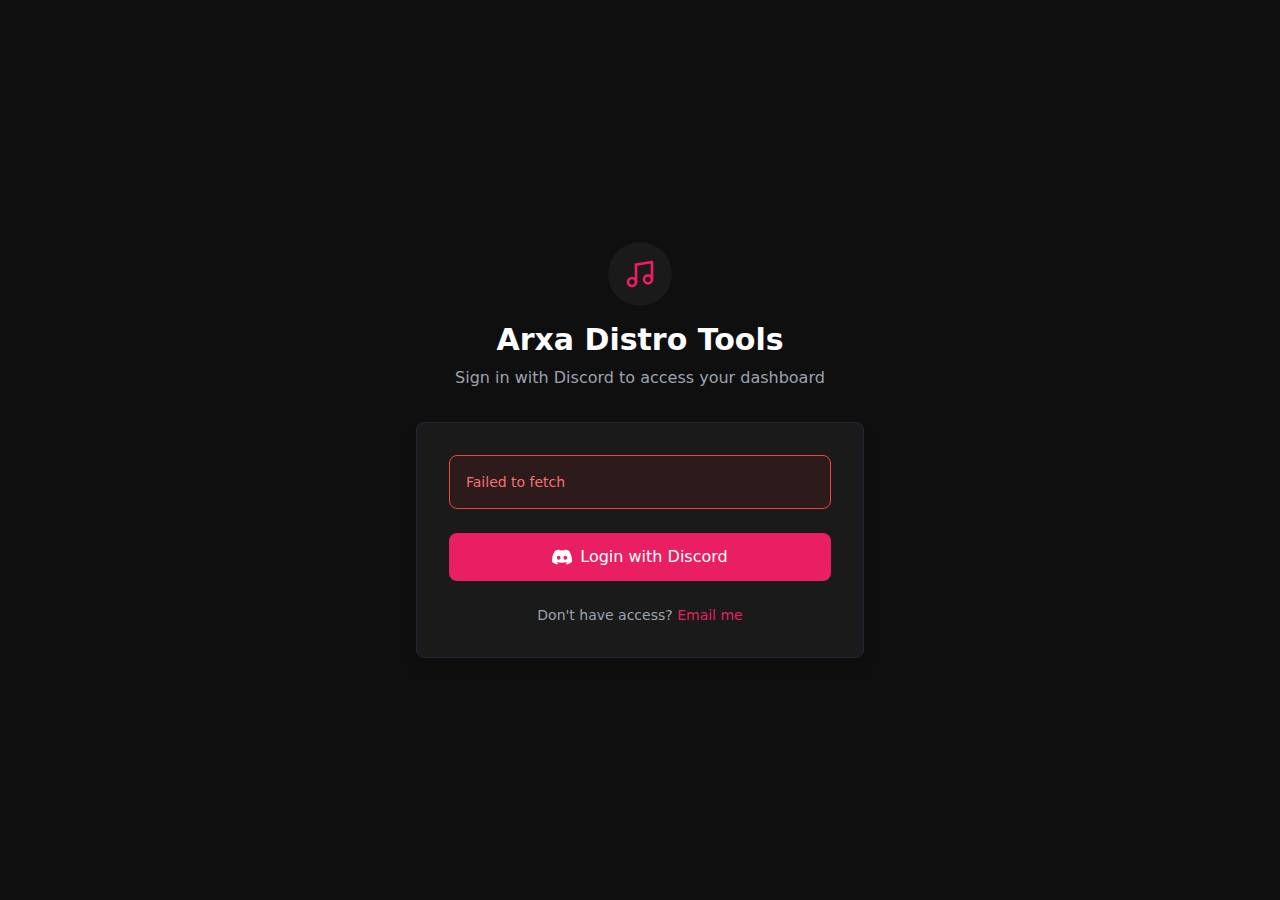
<file: index.html>
<!doctype html>
<html lang="en">
  <head>
    <meta charset="UTF-8" />
    <link rel="icon" type="image/x-icon" href="/favicons/e91e63/favicon.ico" />
    <link rel="icon" type="image/png" sizes="16x16" href="/favicons/e91e63/favicon-16x16.png" />
    <link rel="icon" type="image/png" sizes="32x32" href="/favicons/e91e63/favicon-32x32.png" />
    <link rel="apple-touch-icon" href="/favicons/e91e63/apple-touch-icon.png" />
    <link rel="icon" type="image/png" sizes="192x192" href="/favicons/e91e63/android-chrome-192x192.png" />
    <link rel="icon" type="image/png" sizes="512x512" href="/favicons/e91e63/android-chrome-512x512.png" />
    <meta name="viewport" content="width=device-width, initial-scale=1.0" />
    <title>Arxa Distro Tools</title>
    <script src="https://cdn.lgrckt-in.com/LogRocket.min.js" crossorigin="anonymous"></script>
    <script>window.LogRocket && window.LogRocket.init('bcc99b/arxa');</script>
    <script type="module" crossorigin src="/assets/index-WuvVFuj8.js"></script>
    <link rel="stylesheet" crossorigin href="/assets/index-CQpfV1_j.css">
  </head>
  <body>
    <div id="root"></div>
  </body>
</html>
</file>
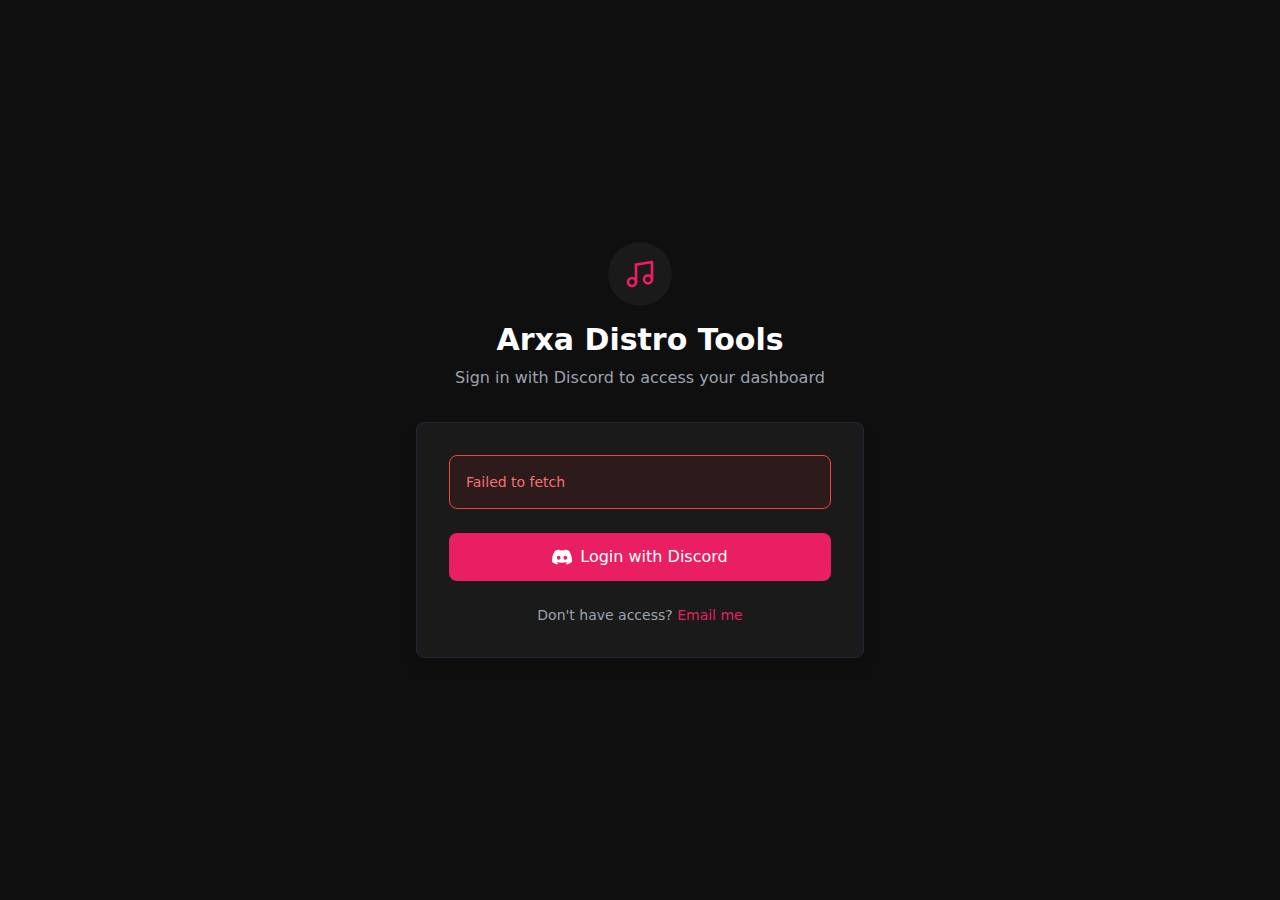
<file: dashboard.html>
<!DOCTYPE html>
<html lang="en">
  <head>
    <meta charset="UTF-8" />
    <meta name="viewport" content="width=device-width, initial-scale=1.0" />
    <title>Arxa Distro Tools - Dashboard</title>
    <script>
      // Redirect to main app - let it handle authentication
      window.location.replace('/');
    </script>
  </head>
  <body>
    <p>Redirecting to dashboard...</p>
  </body>
</html>
</file>
<file: assets/index-CQpfV1_j.css>
*,:before,:after{--tw-border-spacing-x: 0;--tw-border-spacing-y: 0;--tw-translate-x: 0;--tw-translate-y: 0;--tw-rotate: 0;--tw-skew-x: 0;--tw-skew-y: 0;--tw-scale-x: 1;--tw-scale-y: 1;--tw-pan-x: ;--tw-pan-y: ;--tw-pinch-zoom: ;--tw-scroll-snap-strictness: proximity;--tw-gradient-from-position: ;--tw-gradient-via-position: ;--tw-gradient-to-position: ;--tw-ordinal: ;--tw-slashed-zero: ;--tw-numeric-figure: ;--tw-numeric-spacing: ;--tw-numeric-fraction: ;--tw-ring-inset: ;--tw-ring-offset-width: 0px;--tw-ring-offset-color: #fff;--tw-ring-color: rgb(59 130 246 / .5);--tw-ring-offset-shadow: 0 0 #0000;--tw-ring-shadow: 0 0 #0000;--tw-shadow: 0 0 #0000;--tw-shadow-colored: 0 0 #0000;--tw-blur: ;--tw-brightness: ;--tw-contrast: ;--tw-grayscale: ;--tw-hue-rotate: ;--tw-invert: ;--tw-saturate: ;--tw-sepia: ;--tw-drop-shadow: ;--tw-backdrop-blur: ;--tw-backdrop-brightness: ;--tw-backdrop-contrast: ;--tw-backdrop-grayscale: ;--tw-backdrop-hue-rotate: ;--tw-backdrop-invert: ;--tw-backdrop-opacity: ;--tw-backdrop-saturate: ;--tw-backdrop-sepia: ;--tw-contain-size: ;--tw-contain-layout: ;--tw-contain-paint: ;--tw-contain-style: }::backdrop{--tw-border-spacing-x: 0;--tw-border-spacing-y: 0;--tw-translate-x: 0;--tw-translate-y: 0;--tw-rotate: 0;--tw-skew-x: 0;--tw-skew-y: 0;--tw-scale-x: 1;--tw-scale-y: 1;--tw-pan-x: ;--tw-pan-y: ;--tw-pinch-zoom: ;--tw-scroll-snap-strictness: proximity;--tw-gradient-from-position: ;--tw-gradient-via-position: ;--tw-gradient-to-position: ;--tw-ordinal: ;--tw-slashed-zero: ;--tw-numeric-figure: ;--tw-numeric-spacing: ;--tw-numeric-fraction: ;--tw-ring-inset: ;--tw-ring-offset-width: 0px;--tw-ring-offset-color: #fff;--tw-ring-color: rgb(59 130 246 / .5);--tw-ring-offset-shadow: 0 0 #0000;--tw-ring-shadow: 0 0 #0000;--tw-shadow: 0 0 #0000;--tw-shadow-colored: 0 0 #0000;--tw-blur: ;--tw-brightness: ;--tw-contrast: ;--tw-grayscale: ;--tw-hue-rotate: ;--tw-invert: ;--tw-saturate: ;--tw-sepia: ;--tw-drop-shadow: ;--tw-backdrop-blur: ;--tw-backdrop-brightness: ;--tw-backdrop-contrast: ;--tw-backdrop-grayscale: ;--tw-backdrop-hue-rotate: ;--tw-backdrop-invert: ;--tw-backdrop-opacity: ;--tw-backdrop-saturate: ;--tw-backdrop-sepia: ;--tw-contain-size: ;--tw-contain-layout: ;--tw-contain-paint: ;--tw-contain-style: }*,:before,:after{box-sizing:border-box;border-width:0;border-style:solid;border-color:#e5e7eb}:before,:after{--tw-content: ""}html,:host{line-height:1.5;-webkit-text-size-adjust:100%;-moz-tab-size:4;-o-tab-size:4;tab-size:4;font-family:ui-sans-serif,system-ui,sans-serif,"Apple Color Emoji","Segoe UI Emoji",Segoe UI Symbol,"Noto Color Emoji";font-feature-settings:normal;font-variation-settings:normal;-webkit-tap-highlight-color:transparent}body{margin:0;line-height:inherit}hr{height:0;color:inherit;border-top-width:1px}abbr:where([title]){-webkit-text-decoration:underline dotted;text-decoration:underline dotted}h1,h2,h3,h4,h5,h6{font-size:inherit;font-weight:inherit}a{color:inherit;text-decoration:inherit}b,strong{font-weight:bolder}code,kbd,samp,pre{font-family:ui-monospace,SFMono-Regular,Menlo,Monaco,Consolas,Liberation Mono,Courier New,monospace;font-feature-settings:normal;font-variation-settings:normal;font-size:1em}small{font-size:80%}sub,sup{font-size:75%;line-height:0;position:relative;vertical-align:baseline}sub{bottom:-.25em}sup{top:-.5em}table{text-indent:0;border-color:inherit;border-collapse:collapse}button,input,optgroup,select,textarea{font-family:inherit;font-feature-settings:inherit;font-variation-settings:inherit;font-size:100%;font-weight:inherit;line-height:inherit;letter-spacing:inherit;color:inherit;margin:0;padding:0}button,select{text-transform:none}button,input:where([type=button]),input:where([type=reset]),input:where([type=submit]){-webkit-appearance:button;background-color:transparent;background-image:none}:-moz-focusring{outline:auto}:-moz-ui-invalid{box-shadow:none}progress{vertical-align:baseline}::-webkit-inner-spin-button,::-webkit-outer-spin-button{height:auto}[type=search]{-webkit-appearance:textfield;outline-offset:-2px}::-webkit-search-decoration{-webkit-appearance:none}::-webkit-file-upload-button{-webkit-appearance:button;font:inherit}summary{display:list-item}blockquote,dl,dd,h1,h2,h3,h4,h5,h6,hr,figure,p,pre{margin:0}fieldset{margin:0;padding:0}legend{padding:0}ol,ul,menu{list-style:none;margin:0;padding:0}dialog{padding:0}textarea{resize:vertical}input::-moz-placeholder,textarea::-moz-placeholder{opacity:1;color:#9ca3af}input::placeholder,textarea::placeholder{opacity:1;color:#9ca3af}button,[role=button]{cursor:pointer}:disabled{cursor:default}img,svg,video,canvas,audio,iframe,embed,object{display:block;vertical-align:middle}img,video{max-width:100%;height:auto}[hidden]:where(:not([hidden=until-found])){display:none}.fixed{position:fixed}.absolute{position:absolute}.relative{position:relative}.inset-0{top:0;right:0;bottom:0;left:0}.-right-1{right:-.25rem}.-top-1{top:-.25rem}.bottom-4{bottom:1rem}.left-0{left:0}.left-1{left:.25rem}.left-3{left:.75rem}.left-4{left:1rem}.right-1{right:.25rem}.right-3{right:.75rem}.right-4{right:1rem}.top-0{top:0}.top-1{top:.25rem}.top-1\/2{top:50%}.top-4{top:1rem}.top-full{top:100%}.z-10{z-index:10}.z-40{z-index:40}.z-50{z-index:50}.mx-2{margin-left:.5rem;margin-right:.5rem}.mx-4{margin-left:1rem;margin-right:1rem}.mx-auto{margin-left:auto;margin-right:auto}.mb-1{margin-bottom:.25rem}.mb-2{margin-bottom:.5rem}.mb-3{margin-bottom:.75rem}.mb-4{margin-bottom:1rem}.mb-6{margin-bottom:1.5rem}.mb-8{margin-bottom:2rem}.ml-16{margin-left:4rem}.ml-2{margin-left:.5rem}.ml-8{margin-left:2rem}.ml-80{margin-left:20rem}.mr-1{margin-right:.25rem}.mr-2{margin-right:.5rem}.mt-1{margin-top:.25rem}.mt-2{margin-top:.5rem}.mt-3{margin-top:.75rem}.mt-4{margin-top:1rem}.mt-6{margin-top:1.5rem}.block{display:block}.inline-block{display:inline-block}.inline{display:inline}.flex{display:flex}.inline-flex{display:inline-flex}.grid{display:grid}.hidden{display:none}.h-0\.5{height:.125rem}.h-10{height:2.5rem}.h-12{height:3rem}.h-16{height:4rem}.h-2{height:.5rem}.h-24{height:6rem}.h-3{height:.75rem}.h-4{height:1rem}.h-5{height:1.25rem}.h-6{height:1.5rem}.h-64{height:16rem}.h-8{height:2rem}.h-\[42px\]{height:42px}.h-full{height:100%}.min-h-screen{min-height:100vh}.w-10{width:2.5rem}.w-12{width:3rem}.w-16{width:4rem}.w-2{width:.5rem}.w-24{width:6rem}.w-3{width:.75rem}.w-4{width:1rem}.w-5{width:1.25rem}.w-6{width:1.5rem}.w-8{width:2rem}.w-80{width:20rem}.w-full{width:100%}.min-w-0{min-width:0px}.max-w-7xl{max-width:80rem}.max-w-md{max-width:28rem}.flex-1{flex:1 1 0%}.flex-shrink-0{flex-shrink:0}.-translate-y-1\/2{--tw-translate-y: -50%;transform:translate(var(--tw-translate-x),var(--tw-translate-y)) rotate(var(--tw-rotate)) skew(var(--tw-skew-x)) skewY(var(--tw-skew-y)) scaleX(var(--tw-scale-x)) scaleY(var(--tw-scale-y))}.translate-x-0{--tw-translate-x: 0px;transform:translate(var(--tw-translate-x),var(--tw-translate-y)) rotate(var(--tw-rotate)) skew(var(--tw-skew-x)) skewY(var(--tw-skew-y)) scaleX(var(--tw-scale-x)) scaleY(var(--tw-scale-y))}.translate-x-full{--tw-translate-x: 100%;transform:translate(var(--tw-translate-x),var(--tw-translate-y)) rotate(var(--tw-rotate)) skew(var(--tw-skew-x)) skewY(var(--tw-skew-y)) scaleX(var(--tw-scale-x)) scaleY(var(--tw-scale-y))}.rotate-90{--tw-rotate: 90deg;transform:translate(var(--tw-translate-x),var(--tw-translate-y)) rotate(var(--tw-rotate)) skew(var(--tw-skew-x)) skewY(var(--tw-skew-y)) scaleX(var(--tw-scale-x)) scaleY(var(--tw-scale-y))}.scale-110{--tw-scale-x: 1.1;--tw-scale-y: 1.1;transform:translate(var(--tw-translate-x),var(--tw-translate-y)) rotate(var(--tw-rotate)) skew(var(--tw-skew-x)) skewY(var(--tw-skew-y)) scaleX(var(--tw-scale-x)) scaleY(var(--tw-scale-y))}.transform{transform:translate(var(--tw-translate-x),var(--tw-translate-y)) rotate(var(--tw-rotate)) skew(var(--tw-skew-x)) skewY(var(--tw-skew-y)) scaleX(var(--tw-scale-x)) scaleY(var(--tw-scale-y))}@keyframes spin{to{transform:rotate(360deg)}}.animate-spin{animation:spin 1s linear infinite}.cursor-pointer{cursor:pointer}.grid-cols-1{grid-template-columns:repeat(1,minmax(0,1fr))}.grid-cols-2{grid-template-columns:repeat(2,minmax(0,1fr))}.grid-cols-5{grid-template-columns:repeat(5,minmax(0,1fr))}.flex-col{flex-direction:column}.flex-wrap{flex-wrap:wrap}.items-start{align-items:flex-start}.items-center{align-items:center}.justify-end{justify-content:flex-end}.justify-center{justify-content:center}.justify-between{justify-content:space-between}.gap-1{gap:.25rem}.gap-2{gap:.5rem}.gap-3{gap:.75rem}.gap-4{gap:1rem}.gap-6{gap:1.5rem}.space-y-2>:not([hidden])~:not([hidden]){--tw-space-y-reverse: 0;margin-top:calc(.5rem * calc(1 - var(--tw-space-y-reverse)));margin-bottom:calc(.5rem * var(--tw-space-y-reverse))}.space-y-3>:not([hidden])~:not([hidden]){--tw-space-y-reverse: 0;margin-top:calc(.75rem * calc(1 - var(--tw-space-y-reverse)));margin-bottom:calc(.75rem * var(--tw-space-y-reverse))}.space-y-4>:not([hidden])~:not([hidden]){--tw-space-y-reverse: 0;margin-top:calc(1rem * calc(1 - var(--tw-space-y-reverse)));margin-bottom:calc(1rem * var(--tw-space-y-reverse))}.space-y-6>:not([hidden])~:not([hidden]){--tw-space-y-reverse: 0;margin-top:calc(1.5rem * calc(1 - var(--tw-space-y-reverse)));margin-bottom:calc(1.5rem * var(--tw-space-y-reverse))}.space-y-8>:not([hidden])~:not([hidden]){--tw-space-y-reverse: 0;margin-top:calc(2rem * calc(1 - var(--tw-space-y-reverse)));margin-bottom:calc(2rem * var(--tw-space-y-reverse))}.divide-y>:not([hidden])~:not([hidden]){--tw-divide-y-reverse: 0;border-top-width:calc(1px * calc(1 - var(--tw-divide-y-reverse)));border-bottom-width:calc(1px * var(--tw-divide-y-reverse))}.divide-gray-800>:not([hidden])~:not([hidden]){--tw-divide-opacity: 1;border-color:rgb(31 41 55 / var(--tw-divide-opacity, 1))}.overflow-x-auto{overflow-x:auto}.truncate{overflow:hidden;text-overflow:ellipsis;white-space:nowrap}.whitespace-nowrap{white-space:nowrap}.rounded{border-radius:.25rem}.rounded-full{border-radius:9999px}.rounded-lg{border-radius:.5rem}.border{border-width:1px}.border-2{border-width:2px}.border-b{border-bottom-width:1px}.border-b-2{border-bottom-width:2px}.border-r{border-right-width:1px}.border-t{border-top-width:1px}.border-\[\#e91e63\]{--tw-border-opacity: 1;border-color:rgb(233 30 99 / var(--tw-border-opacity, 1))}.border-gray-600{--tw-border-opacity: 1;border-color:rgb(75 85 99 / var(--tw-border-opacity, 1))}.border-gray-700{--tw-border-opacity: 1;border-color:rgb(55 65 81 / var(--tw-border-opacity, 1))}.border-gray-800{--tw-border-opacity: 1;border-color:rgb(31 41 55 / var(--tw-border-opacity, 1))}.border-red-400{--tw-border-opacity: 1;border-color:rgb(248 113 113 / var(--tw-border-opacity, 1))}.border-red-500{--tw-border-opacity: 1;border-color:rgb(239 68 68 / var(--tw-border-opacity, 1))}.border-red-600\/30{border-color:#dc26264d}.border-white{--tw-border-opacity: 1;border-color:rgb(255 255 255 / var(--tw-border-opacity, 1))}.bg-\[\#0f0f0f\]{--tw-bg-opacity: 1;background-color:rgb(15 15 15 / var(--tw-bg-opacity, 1))}.bg-\[\#1a1a1a\]{--tw-bg-opacity: 1;background-color:rgb(26 26 26 / var(--tw-bg-opacity, 1))}.bg-\[\#8b5cf6\]{--tw-bg-opacity: 1;background-color:rgb(139 92 246 / var(--tw-bg-opacity, 1))}.bg-black{--tw-bg-opacity: 1;background-color:rgb(0 0 0 / var(--tw-bg-opacity, 1))}.bg-gray-600{--tw-bg-opacity: 1;background-color:rgb(75 85 99 / var(--tw-bg-opacity, 1))}.bg-gray-700{--tw-bg-opacity: 1;background-color:rgb(55 65 81 / var(--tw-bg-opacity, 1))}.bg-green-500{--tw-bg-opacity: 1;background-color:rgb(34 197 94 / var(--tw-bg-opacity, 1))}.bg-green-600{--tw-bg-opacity: 1;background-color:rgb(22 163 74 / var(--tw-bg-opacity, 1))}.bg-red-600{--tw-bg-opacity: 1;background-color:rgb(220 38 38 / var(--tw-bg-opacity, 1))}.bg-red-600\/20{background-color:#dc262633}.bg-red-900\/20{background-color:#7f1d1d33}.bg-white{--tw-bg-opacity: 1;background-color:rgb(255 255 255 / var(--tw-bg-opacity, 1))}.bg-yellow-500{--tw-bg-opacity: 1;background-color:rgb(234 179 8 / var(--tw-bg-opacity, 1))}.bg-opacity-10{--tw-bg-opacity: .1}.bg-opacity-50{--tw-bg-opacity: .5}.fill-white{fill:#fff}.object-cover{-o-object-fit:cover;object-fit:cover}.p-1{padding:.25rem}.p-2{padding:.5rem}.p-3{padding:.75rem}.p-4{padding:1rem}.p-6{padding:1.5rem}.p-8{padding:2rem}.px-2{padding-left:.5rem;padding-right:.5rem}.px-3{padding-left:.75rem;padding-right:.75rem}.px-4{padding-left:1rem;padding-right:1rem}.px-6{padding-left:1.5rem;padding-right:1.5rem}.py-1{padding-top:.25rem;padding-bottom:.25rem}.py-16{padding-top:4rem;padding-bottom:4rem}.py-2{padding-top:.5rem;padding-bottom:.5rem}.py-3{padding-top:.75rem;padding-bottom:.75rem}.py-8{padding-top:2rem;padding-bottom:2rem}.pl-10{padding-left:2.5rem}.pr-12{padding-right:3rem}.pr-4{padding-right:1rem}.pt-4{padding-top:1rem}.pt-6{padding-top:1.5rem}.text-left{text-align:left}.text-center{text-align:center}.font-mono{font-family:ui-monospace,SFMono-Regular,Menlo,Monaco,Consolas,Liberation Mono,Courier New,monospace}.text-2xl{font-size:1.5rem;line-height:2rem}.text-3xl{font-size:1.875rem;line-height:2.25rem}.text-lg{font-size:1.125rem;line-height:1.75rem}.text-sm{font-size:.875rem;line-height:1.25rem}.text-xl{font-size:1.25rem;line-height:1.75rem}.text-xs{font-size:.75rem;line-height:1rem}.font-bold{font-weight:700}.font-medium{font-weight:500}.font-semibold{font-weight:600}.leading-relaxed{line-height:1.625}.text-\[\#e91e63\]{--tw-text-opacity: 1;color:rgb(233 30 99 / var(--tw-text-opacity, 1))}.text-gray-300{--tw-text-opacity: 1;color:rgb(209 213 219 / var(--tw-text-opacity, 1))}.text-gray-400{--tw-text-opacity: 1;color:rgb(156 163 175 / var(--tw-text-opacity, 1))}.text-gray-500{--tw-text-opacity: 1;color:rgb(107 114 128 / var(--tw-text-opacity, 1))}.text-gray-600{--tw-text-opacity: 1;color:rgb(75 85 99 / var(--tw-text-opacity, 1))}.text-green-400{--tw-text-opacity: 1;color:rgb(74 222 128 / var(--tw-text-opacity, 1))}.text-red-400{--tw-text-opacity: 1;color:rgb(248 113 113 / var(--tw-text-opacity, 1))}.text-red-500{--tw-text-opacity: 1;color:rgb(239 68 68 / var(--tw-text-opacity, 1))}.text-white{--tw-text-opacity: 1;color:rgb(255 255 255 / var(--tw-text-opacity, 1))}.text-yellow-500{--tw-text-opacity: 1;color:rgb(234 179 8 / var(--tw-text-opacity, 1))}.placeholder-gray-500::-moz-placeholder{--tw-placeholder-opacity: 1;color:rgb(107 114 128 / var(--tw-placeholder-opacity, 1))}.placeholder-gray-500::placeholder{--tw-placeholder-opacity: 1;color:rgb(107 114 128 / var(--tw-placeholder-opacity, 1))}.opacity-0{opacity:0}.opacity-100{opacity:1}.opacity-60{opacity:.6}.opacity-80{opacity:.8}.shadow-lg{--tw-shadow: 0 10px 15px -3px rgb(0 0 0 / .1), 0 4px 6px -4px rgb(0 0 0 / .1);--tw-shadow-colored: 0 10px 15px -3px var(--tw-shadow-color), 0 4px 6px -4px var(--tw-shadow-color);box-shadow:var(--tw-ring-offset-shadow, 0 0 #0000),var(--tw-ring-shadow, 0 0 #0000),var(--tw-shadow)}.blur-sm{--tw-blur: blur(4px);filter:var(--tw-blur) var(--tw-brightness) var(--tw-contrast) var(--tw-grayscale) var(--tw-hue-rotate) var(--tw-invert) var(--tw-saturate) var(--tw-sepia) var(--tw-drop-shadow)}.filter{filter:var(--tw-blur) var(--tw-brightness) var(--tw-contrast) var(--tw-grayscale) var(--tw-hue-rotate) var(--tw-invert) var(--tw-saturate) var(--tw-sepia) var(--tw-drop-shadow)}.transition-all{transition-property:all;transition-timing-function:cubic-bezier(.4,0,.2,1);transition-duration:.15s}.transition-colors{transition-property:color,background-color,border-color,text-decoration-color,fill,stroke;transition-timing-function:cubic-bezier(.4,0,.2,1);transition-duration:.15s}.transition-opacity{transition-property:opacity;transition-timing-function:cubic-bezier(.4,0,.2,1);transition-duration:.15s}.transition-transform{transition-property:transform;transition-timing-function:cubic-bezier(.4,0,.2,1);transition-duration:.15s}.duration-300{transition-duration:.3s}.\[appearance\:textfield\]{-webkit-appearance:textfield;-moz-appearance:textfield;appearance:textfield}.first\:rounded-t-lg:first-child{border-top-left-radius:.5rem;border-top-right-radius:.5rem}.last\:rounded-b-lg:last-child{border-bottom-right-radius:.5rem;border-bottom-left-radius:.5rem}.hover\:border-gray-400:hover{--tw-border-opacity: 1;border-color:rgb(156 163 175 / var(--tw-border-opacity, 1))}.hover\:border-gray-600:hover{--tw-border-opacity: 1;border-color:rgb(75 85 99 / var(--tw-border-opacity, 1))}.hover\:border-gray-700:hover{--tw-border-opacity: 1;border-color:rgb(55 65 81 / var(--tw-border-opacity, 1))}.hover\:border-red-300:hover{--tw-border-opacity: 1;border-color:rgb(252 165 165 / var(--tw-border-opacity, 1))}.hover\:bg-\[\#0f0f0f\]:hover{--tw-bg-opacity: 1;background-color:rgb(15 15 15 / var(--tw-bg-opacity, 1))}.hover\:bg-\[\#1a1a1a\]:hover{--tw-bg-opacity: 1;background-color:rgb(26 26 26 / var(--tw-bg-opacity, 1))}.hover\:bg-black:hover{--tw-bg-opacity: 1;background-color:rgb(0 0 0 / var(--tw-bg-opacity, 1))}.hover\:bg-gray-600:hover{--tw-bg-opacity: 1;background-color:rgb(75 85 99 / var(--tw-bg-opacity, 1))}.hover\:bg-gray-700:hover{--tw-bg-opacity: 1;background-color:rgb(55 65 81 / var(--tw-bg-opacity, 1))}.hover\:bg-gray-800:hover{--tw-bg-opacity: 1;background-color:rgb(31 41 55 / var(--tw-bg-opacity, 1))}.hover\:bg-red-700:hover{--tw-bg-opacity: 1;background-color:rgb(185 28 28 / var(--tw-bg-opacity, 1))}.hover\:bg-red-900\/20:hover{background-color:#7f1d1d33}.hover\:bg-opacity-20:hover{--tw-bg-opacity: .2}.hover\:text-\[\#c2185b\]:hover{--tw-text-opacity: 1;color:rgb(194 24 91 / var(--tw-text-opacity, 1))}.hover\:text-red-300:hover{--tw-text-opacity: 1;color:rgb(252 165 165 / var(--tw-text-opacity, 1))}.hover\:text-red-400:hover{--tw-text-opacity: 1;color:rgb(248 113 113 / var(--tw-text-opacity, 1))}.hover\:text-white:hover{--tw-text-opacity: 1;color:rgb(255 255 255 / var(--tw-text-opacity, 1))}.hover\:opacity-100:hover{opacity:1}.focus\:border-transparent:focus{border-color:transparent}.focus\:outline-none:focus{outline:2px solid transparent;outline-offset:2px}.focus\:ring-1:focus{--tw-ring-offset-shadow: var(--tw-ring-inset) 0 0 0 var(--tw-ring-offset-width) var(--tw-ring-offset-color);--tw-ring-shadow: var(--tw-ring-inset) 0 0 0 calc(1px + var(--tw-ring-offset-width)) var(--tw-ring-color);box-shadow:var(--tw-ring-offset-shadow),var(--tw-ring-shadow),var(--tw-shadow, 0 0 #0000)}.focus\:ring-2:focus{--tw-ring-offset-shadow: var(--tw-ring-inset) 0 0 0 var(--tw-ring-offset-width) var(--tw-ring-offset-color);--tw-ring-shadow: var(--tw-ring-inset) 0 0 0 calc(2px + var(--tw-ring-offset-width)) var(--tw-ring-color);box-shadow:var(--tw-ring-offset-shadow),var(--tw-ring-shadow),var(--tw-shadow, 0 0 #0000)}.focus\:ring-\[\#e91e63\]:focus{--tw-ring-opacity: 1;--tw-ring-color: rgb(233 30 99 / var(--tw-ring-opacity, 1))}.focus\:ring-offset-2:focus{--tw-ring-offset-width: 2px}.focus\:ring-offset-\[\#1a1a1a\]:focus{--tw-ring-offset-color: #1a1a1a}.disabled\:cursor-not-allowed:disabled{cursor:not-allowed}.disabled\:bg-gray-600:disabled{--tw-bg-opacity: 1;background-color:rgb(75 85 99 / var(--tw-bg-opacity, 1))}.disabled\:opacity-50:disabled{opacity:.5}@media (min-width: 640px){.sm\:mx-0{margin-left:0;margin-right:0}.sm\:ml-auto{margin-left:auto}.sm\:inline{display:inline}.sm\:w-auto{width:auto}.sm\:min-w-\[120px\]{min-width:120px}.sm\:flex-row{flex-direction:row}.sm\:items-center{align-items:center}.sm\:gap-4{gap:1rem}.sm\:gap-6{gap:1.5rem}.sm\:px-10{padding-left:2.5rem;padding-right:2.5rem}.sm\:px-4{padding-left:1rem;padding-right:1rem}.sm\:px-6{padding-left:1.5rem;padding-right:1.5rem}.sm\:text-sm{font-size:.875rem;line-height:1.25rem}}@media (min-width: 768px){.md\:col-span-2{grid-column:span 2 / span 2}.md\:inline{display:inline}.md\:grid-cols-2{grid-template-columns:repeat(2,minmax(0,1fr))}.md\:grid-cols-3{grid-template-columns:repeat(3,minmax(0,1fr))}.md\:grid-cols-4{grid-template-columns:repeat(4,minmax(0,1fr))}.md\:grid-cols-6{grid-template-columns:repeat(6,minmax(0,1fr))}}@media (min-width: 1024px){.lg\:col-span-2{grid-column:span 2 / span 2}.lg\:mx-0{margin-left:0;margin-right:0}.lg\:hidden{display:none}.lg\:grid-cols-3{grid-template-columns:repeat(3,minmax(0,1fr))}.lg\:grid-cols-4{grid-template-columns:repeat(4,minmax(0,1fr))}.lg\:grid-cols-6{grid-template-columns:repeat(6,minmax(0,1fr))}.lg\:px-8{padding-left:2rem;padding-right:2rem}}.\[\&\:\:-webkit-inner-spin-button\]\:appearance-none::-webkit-inner-spin-button{-webkit-appearance:none;-moz-appearance:none;appearance:none}.\[\&\:\:-webkit-outer-spin-button\]\:appearance-none::-webkit-outer-spin-button{-webkit-appearance:none;-moz-appearance:none;appearance:none}
</file>
